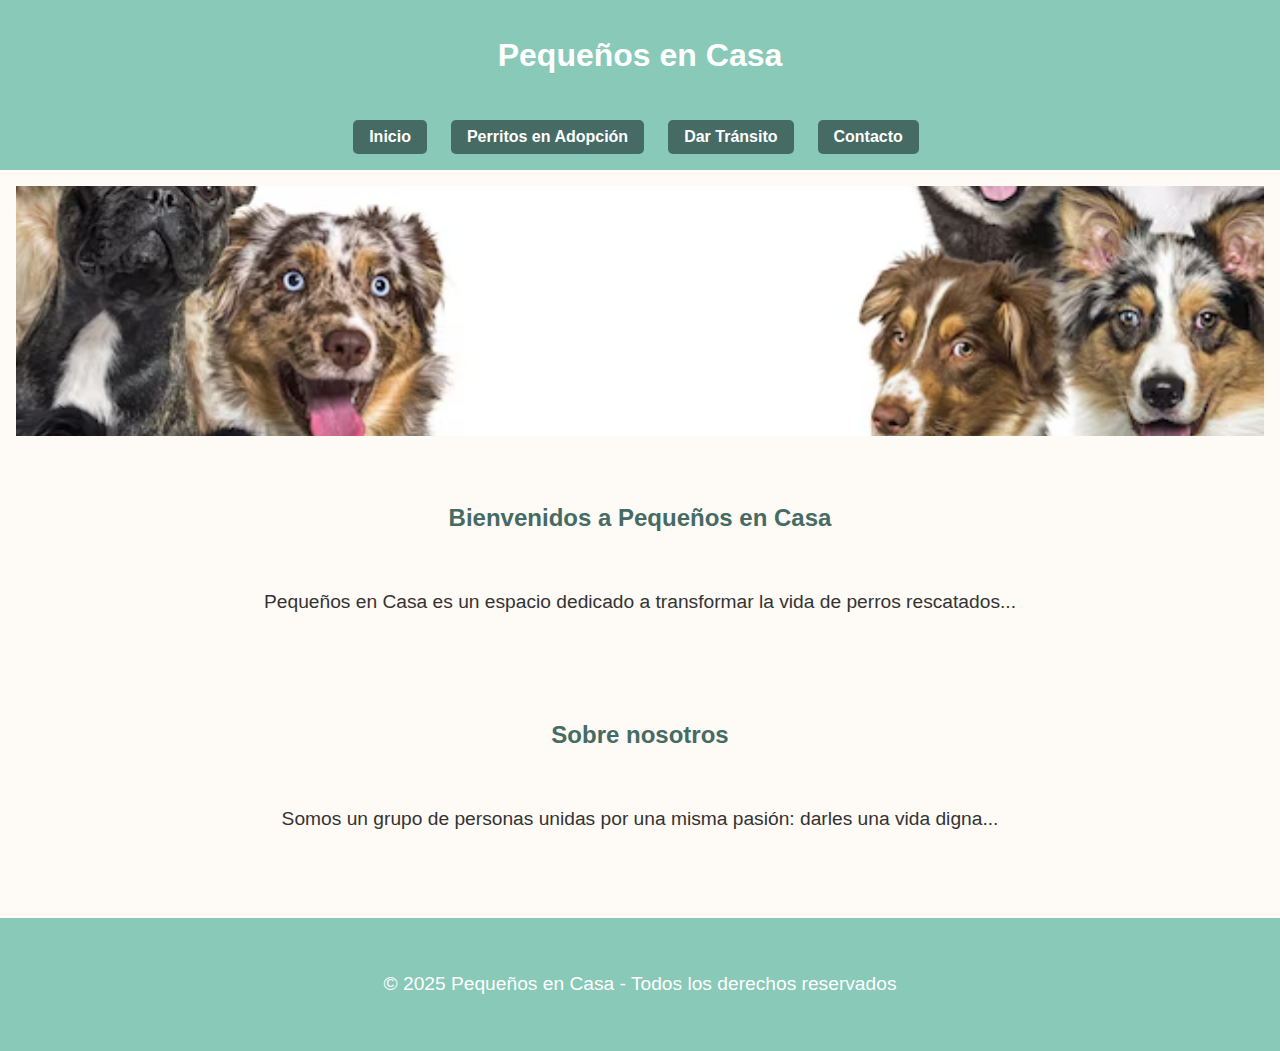
<file: index.html>
<!DOCTYPE html>
<html lang="en">

<head>
    <meta charset="UTF-8">
    <meta name="viewport" content="width=device-width, initial-scale=1.0">
    <title>Pequeños en Casa</title>
    <link rel="stylesheet" href="estilos.css">
</head>

<body>
    <header class="header">
        <div class="container header-container">
          <h1>Pequeños en Casa</h1>
          <nav class="nav">
            <ul class="nav-list">
              <li><a href="index.html">Inicio</a></li>
              <li><a href="perros.html">Perritos en Adopción</a></li>
              <li><a href="transito.html">Dar Tránsito</a></li>
              <li><a href="contacto.html">Contacto</a></li>
            </ul>
          </nav>
        </div>
      </header>
      <main class="main">
        <section class="hero">
          <img src="img/imagen-destacada.jpg" alt="Pequeños rescatados" class="hero-img">
        </section>
    
        <section class="bienvenida container">
          <h2>Bienvenidos a Pequeños en Casa</h2>
          <p class="descripcion">
            Pequeños en Casa es un espacio dedicado a transformar la vida de perros rescatados...
          </p>
        </section>
    
        <section class="sobre-nosotros container">
            <h2>Sobre nosotros</h2>
            <p class="centrado">Somos un grupo de personas unidas por una misma pasión: darles una vida digna...</p>
          </section>
      </main>
    
      <footer class="footer">
        <div class="container">
          <p>&copy; 2025 Pequeños en Casa - Todos los derechos reservados</p>
        </div>
      </footer>
    
    </body>
    </html>
</file>
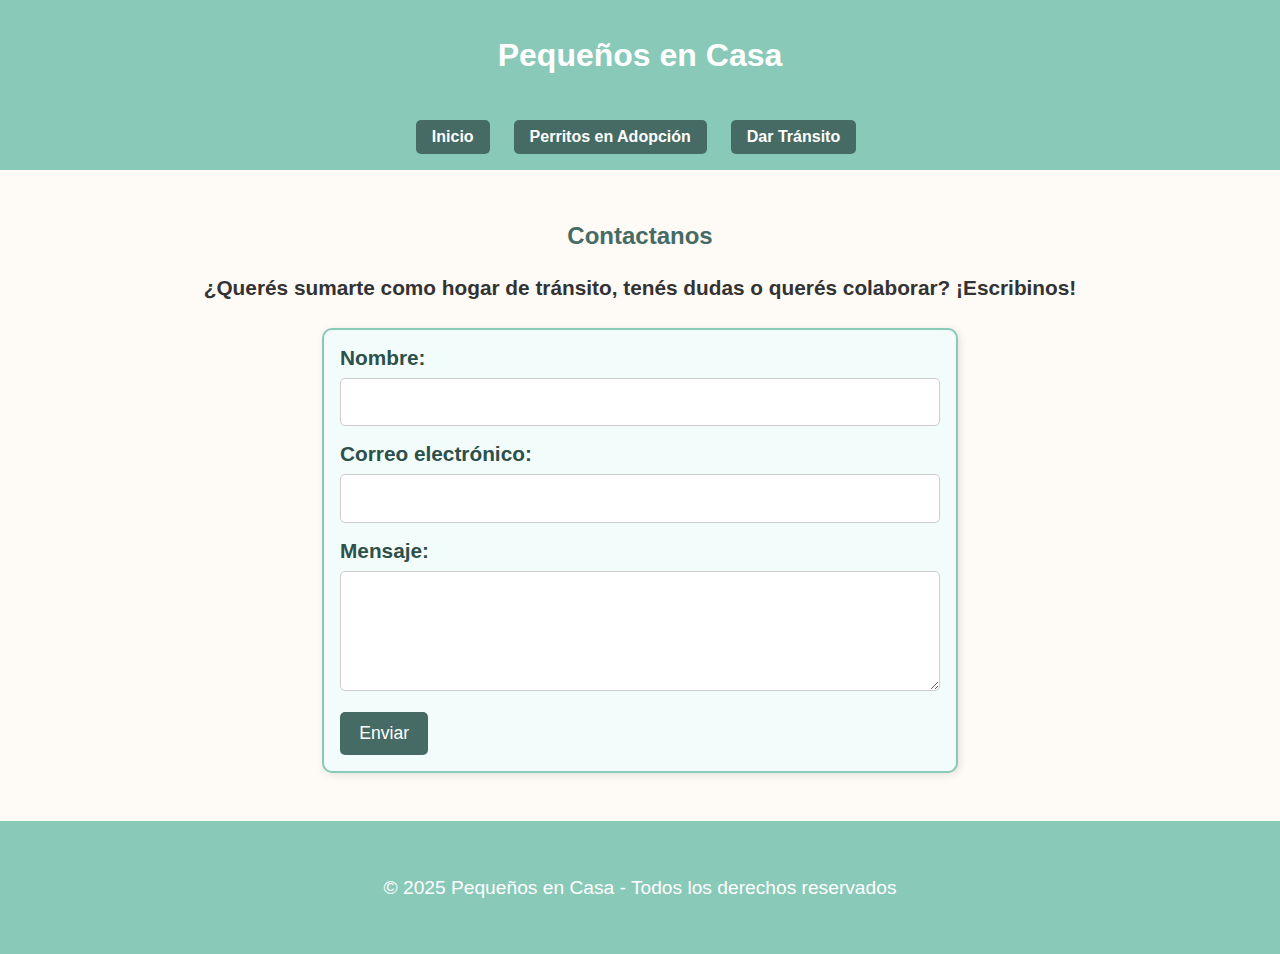
<file: contacto.html>
<!DOCTYPE html>
<html lang="es">
<head>
  <meta charset="UTF-8">
  <meta name="viewport" content="width=device-width, initial-scale=1.0">
  <title>Contactanos</title>
  <link rel="stylesheet" href="estilos.css">
</head>
<body>

  <header class="header">
    <div class="container header-container">
      <h1>Pequeños en Casa</h1>
      <nav>
        <ul class="nav-list">
          <li><a href="index.html">Inicio</a></li>
          <li><a href="perros.html">Perritos en Adopción</a></li>
          <li><a href="transito.html">Dar Tránsito</a></li>
        </ul>
      </nav>
    </div>
  </header>

  <main class="main">
    <section class="container">
      <h2>Contactanos</h2>
      <p class="contacto-texto">
        ¿Querés sumarte como hogar de tránsito, tenés dudas o querés colaborar? ¡Escribinos!
      </p>

      <form>
        <label for="nombre">Nombre:</label>
        <input type="text" id="nombre" name="nombre" required>

        <label for="email">Correo electrónico:</label>
        <input type="email" id="email" name="email" required>

        <label for="mensaje">Mensaje:</label>
        <textarea id="mensaje" name="mensaje" rows="4" required></textarea>

        <button type="submit">Enviar</button>
      </form>
    </section>
  </main>

  <footer class="footer">
    <div class="container">
      <p>&copy; 2025 Pequeños en Casa - Todos los derechos reservados</p>
    </div>
  </footer>

</body>
</html>
</file>
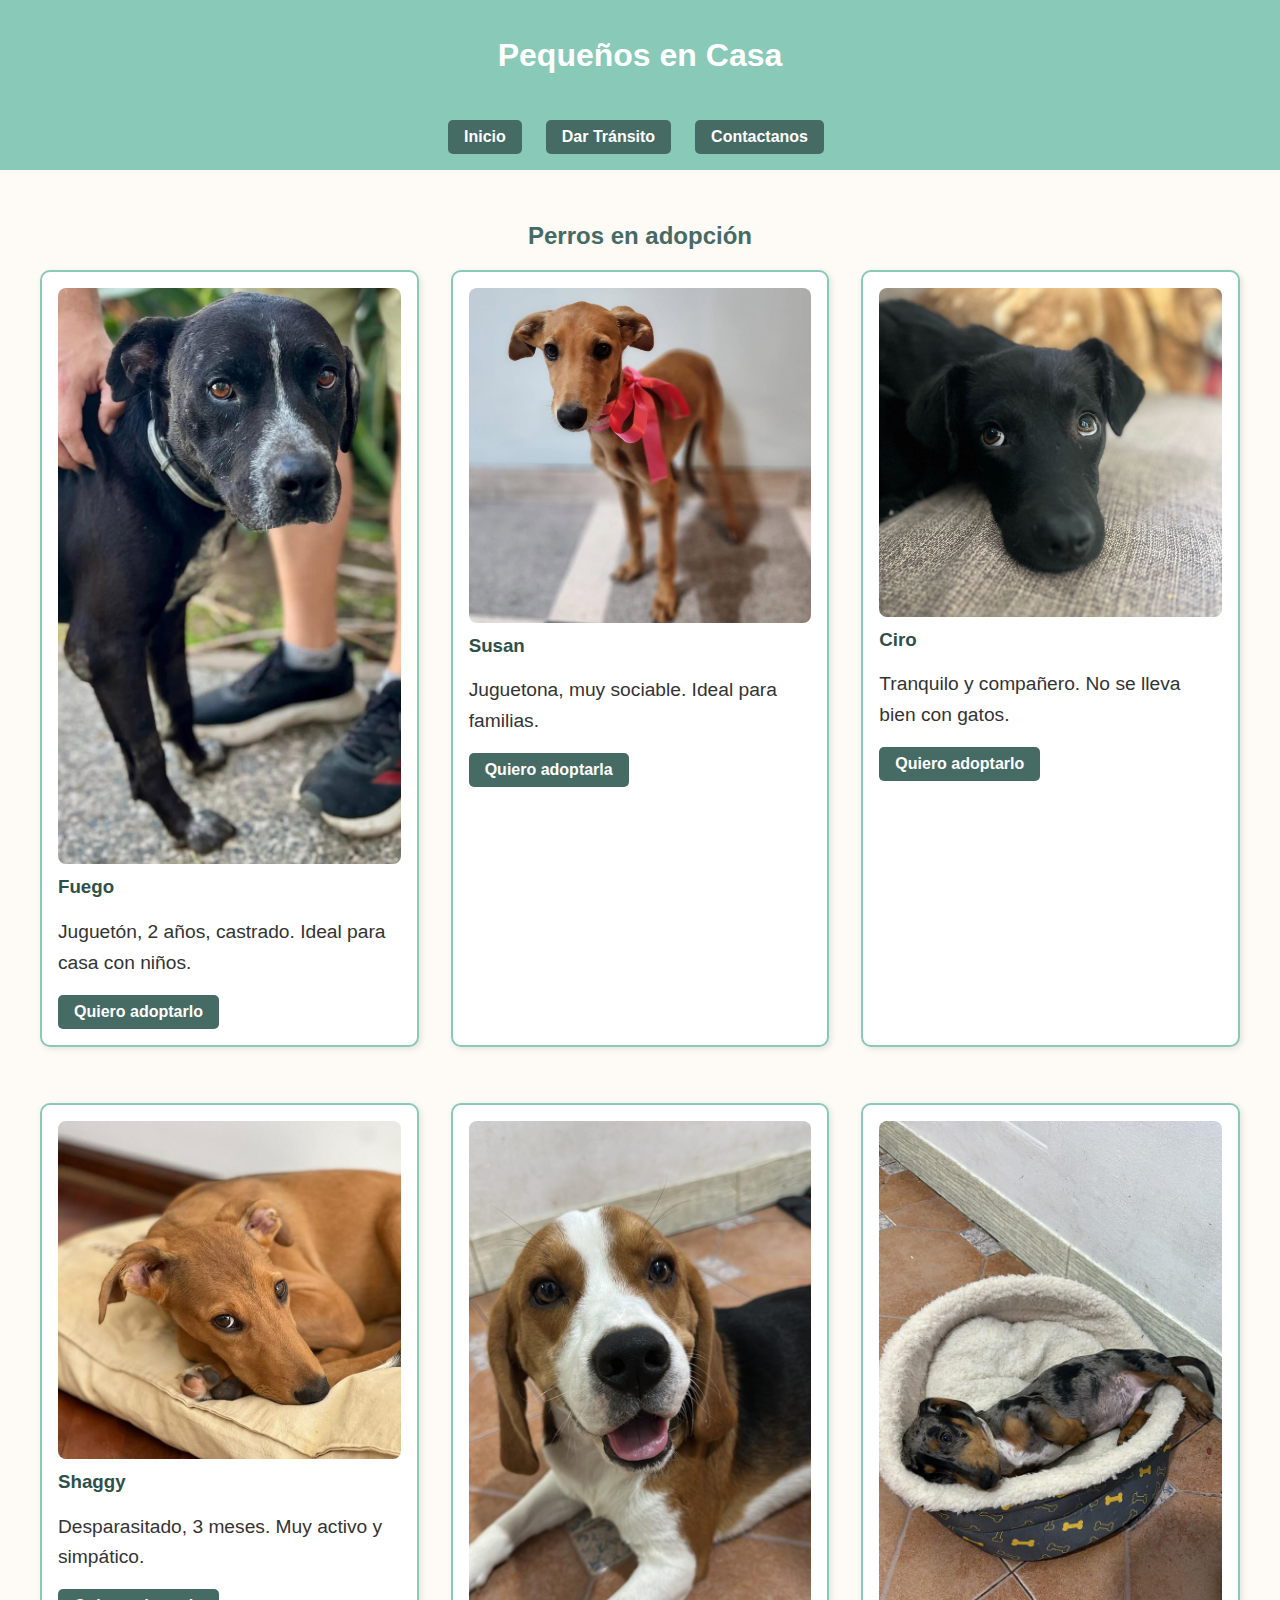
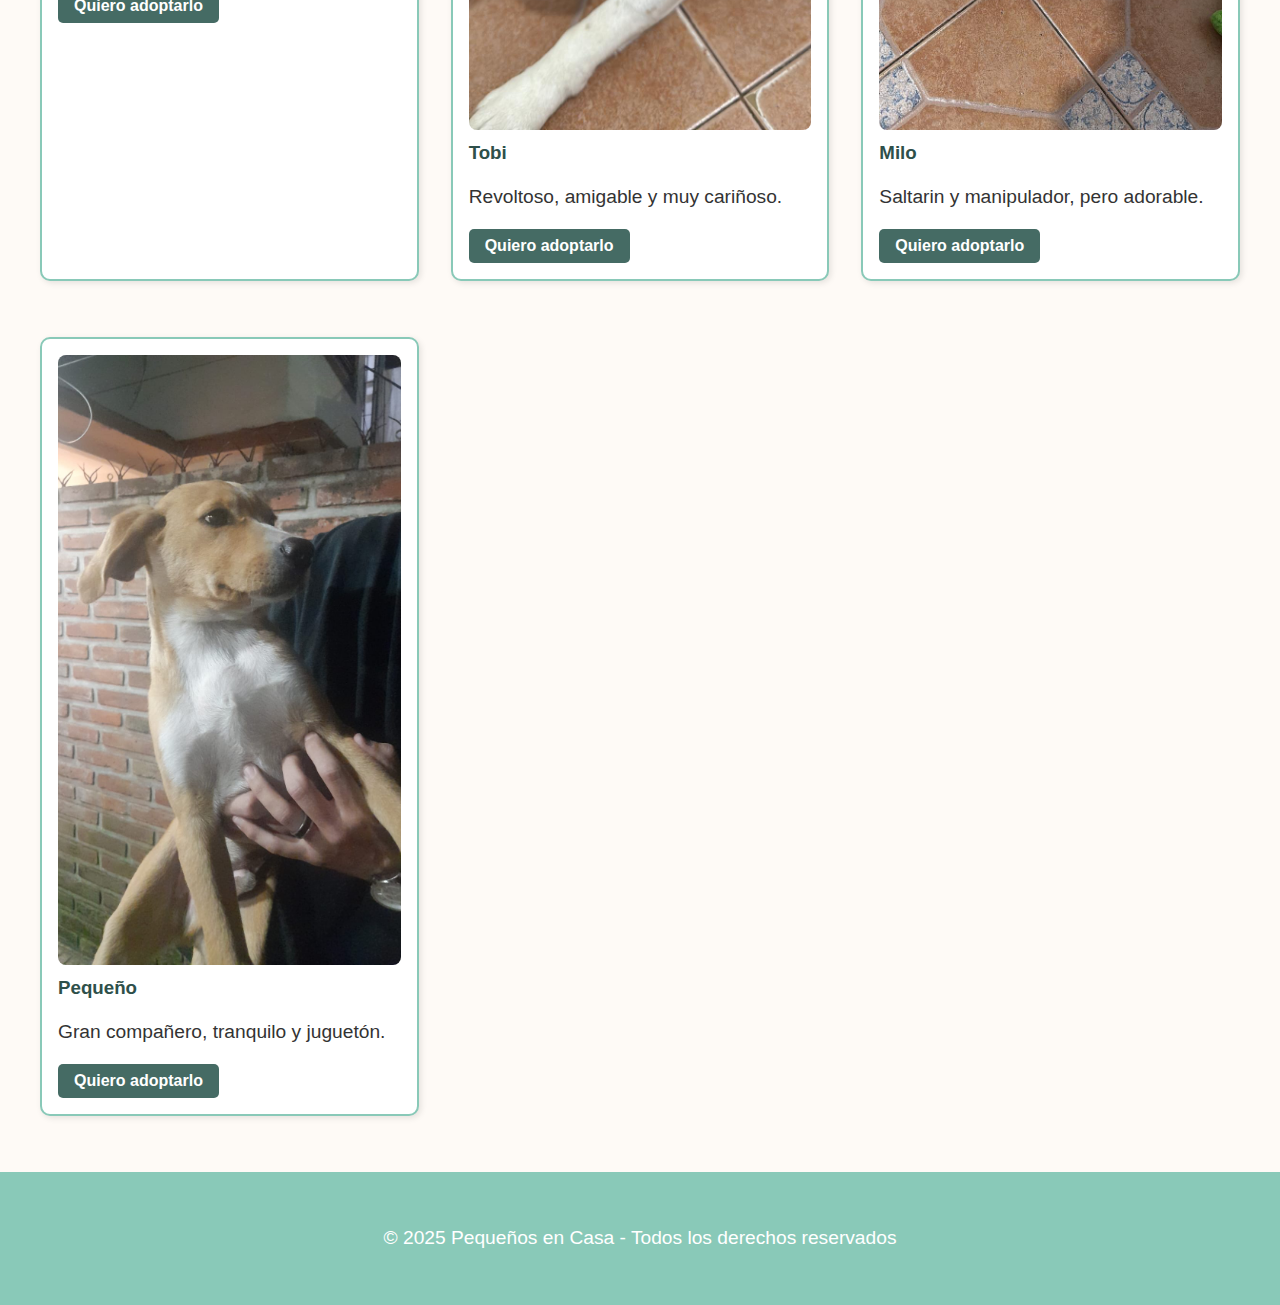
<file: perros.html>
<!DOCTYPE html>
<html lang="es">
<head>
  <meta charset="UTF-8">
  <meta name="viewport" content="width=device-width, initial-scale=1.0">
  <title>Perritos en Adopción</title>
  <link rel="stylesheet" href="estilos.css">
</head>
<body>

  <header class="header">
    <div class="container header-container">
      <h1>Pequeños en Casa</h1>
      <nav>
        <ul class="nav-list">
          <li><a href="index.html">Inicio</a></li>
          <li><a href="transito.html">Dar Tránsito</a></li>
          <li><a href="contacto.html">Contactanos</a></li>
        </ul>
      </nav>
    </div>
  </header>

  <main class="main">
    <section class="container">
      <h2>Perros en adopción</h2>

      <div class="grid-perros">
        <article>
          <img src="img/IMG_2910.jpg" alt="Fuego">
          <h3>Fuego</h3>
          <p>Juguetón, 2 años, castrado. Ideal para casa con niños.</p>
          <a href="contacto.html">Quiero adoptarlo</a>
        </article>

        <article>
          <img src="img/IMG_2911.jpg" alt="Susan">
          <h3>Susan</h3>
          <p>Juguetona, muy sociable. Ideal para familias.</p>
          <a href="contacto.html">Quiero adoptarla</a>
        </article>

        <article>
          <img src="img/IMG_2912.jpeg" alt="Ciro">
          <h3>Ciro</h3>
          <p>Tranquilo y compañero. No se lleva bien con gatos.</p>
          <a href="contacto.html">Quiero adoptarlo</a>
        </article>

        <article>
          <img src="img/IMG_2913.jpg" alt="Shaggy">
          <h3>Shaggy</h3>
          <p>Desparasitado, 3 meses. Muy activo y simpático.</p>
          <a href="contacto.html">Quiero adoptarlo</a>
        </article>

        <article>
          <img src="img/IMG_2914.jpeg" alt="Tobi">
          <h3>Tobi</h3>
          <p>Revoltoso, amigable y muy cariñoso.</p>
          <a href="contacto.html">Quiero adoptarlo</a>
        </article>

        <article>
          <img src="img/IMG_2915.jpeg" alt="Milo">
          <h3>Milo</h3>
          <p>Saltarin y manipulador, pero adorable.</p>
          <a href="contacto.html">Quiero adoptarlo</a>
        </article>

        <article>
          <img src="img/IMG_2916.jpeg" alt="Pequeño">
          <h3>Pequeño</h3>
          <p>Gran compañero, tranquilo y juguetón.</p>
          <a href="contacto.html">Quiero adoptarlo</a>
        </article>
      </div>
    </section>
  </main>

  <footer class="footer">
    <div class="container">
      <p>&copy; 2025 Pequeños en Casa - Todos los derechos reservados</p>
    </div>
  </footer>

</body>
</html>
</file>
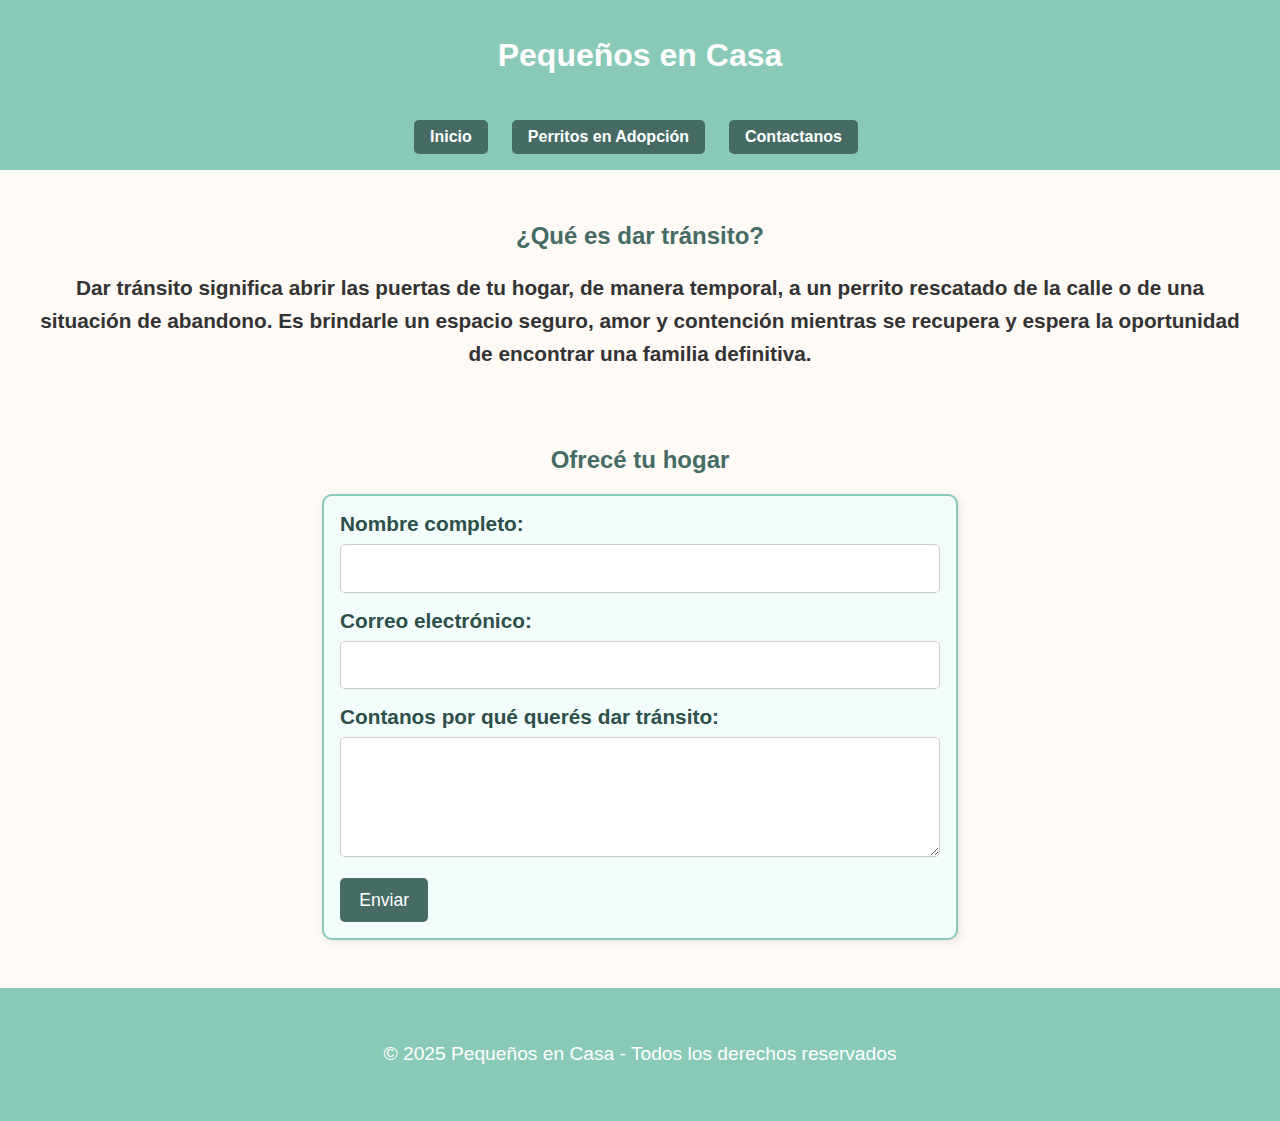
<file: transito.html>
<!DOCTYPE html>
<html lang="es">
<head>
  <meta charset="UTF-8">
  <meta name="viewport" content="width=device-width, initial-scale=1.0">
  <title>Dar Tránsito</title>
  <link rel="stylesheet" href="estilos.css">
</head>
<body>

  <header class="header">
    <div class="container header-container">
      <h1>Pequeños en Casa</h1>
      <nav>
        <ul class="nav-list">
          <li><a href="index.html">Inicio</a></li>
          <li><a href="perros.html">Perritos en Adopción</a></li>
          <li><a href="contacto.html">Contactanos</a></li>
        </ul>
      </nav>
    </div>
  </header>

  <main class="main">
    <section class="container">
      <h2>¿Qué es dar tránsito?</h2>
      <p class="contacto-texto">
        Dar tránsito significa abrir las puertas de tu hogar, de manera temporal, a un perrito rescatado de la calle o de una situación de abandono. 
        Es brindarle un espacio seguro, amor y contención mientras se recupera y espera la oportunidad de encontrar una familia definitiva.
      </p>
    </section>

    <section class="container">
      <h2>Ofrecé tu hogar</h2>
      <form>
        <label for="nombre">Nombre completo:</label>
        <input type="text" id="nombre" name="nombre" required>

        <label for="email">Correo electrónico:</label>
        <input type="email" id="email" name="email" required>

        <label for="mensaje">Contanos por qué querés dar tránsito:</label>
        <textarea id="mensaje" name="mensaje" rows="4" required></textarea>

        <button type="submit">Enviar</button>
      </form>
    </section>
  </main>

  <footer class="footer">
    <div class="container">
      <p>&copy; 2025 Pequeños en Casa - Todos los derechos reservados</p>
    </div>
  </footer>

</body>
</html>
</file>
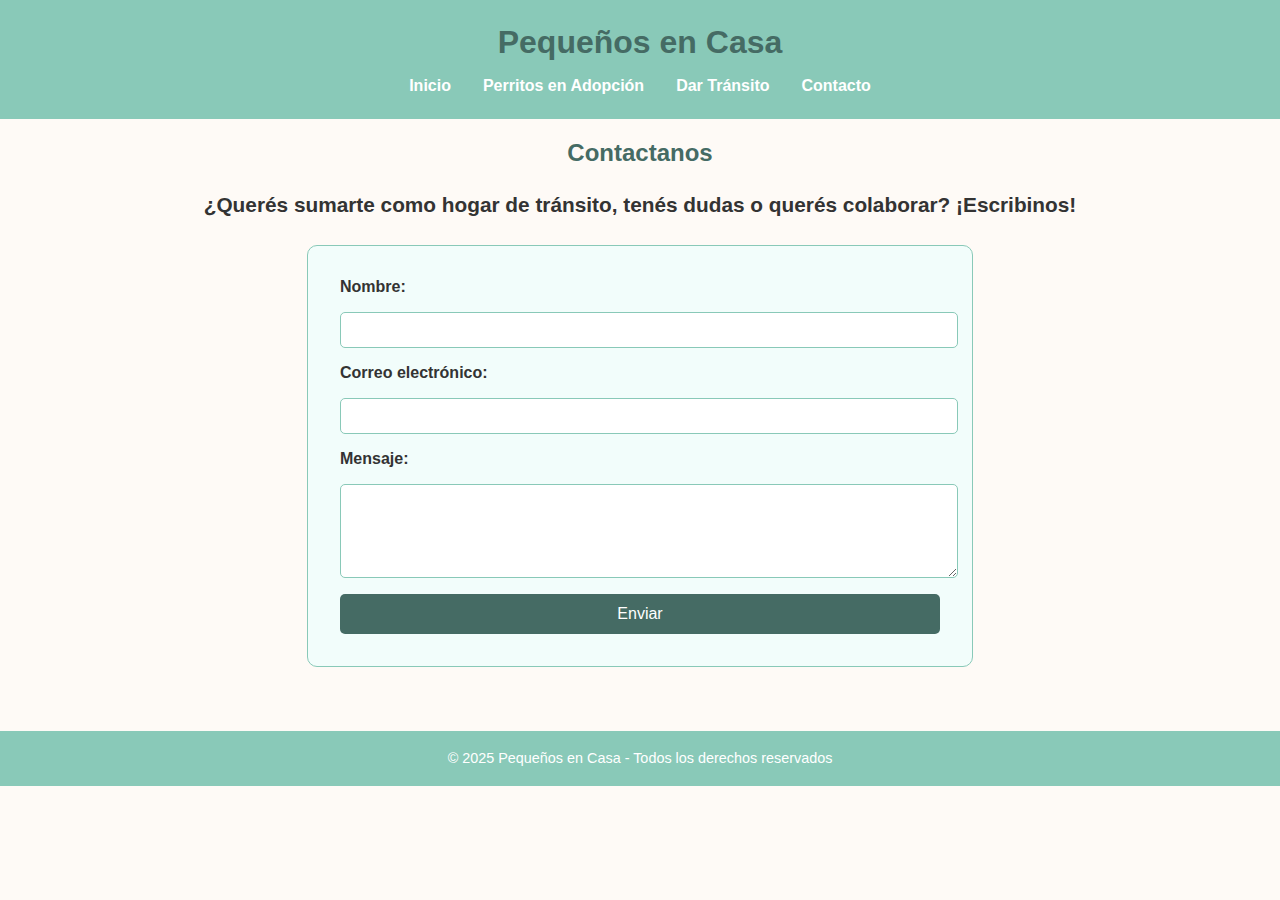
<file: contacto/contacto.html>
<!DOCTYPE html>
<html lang="es">

<head>
  <meta charset="UTF-8" />
  <meta name="viewport" content="width=device-width, initial-scale=1.0" />
  <title>Contactanos</title>
  <link rel="stylesheet" href="../css/estilos.css">
</head>

<body>
  <header class="header">
    <div class="container header-container">
      <h1>Pequeños en Casa</h1>
      <nav>
        <ul class="nav-list">
          <li><a href="../index.html">Inicio</a></li>
          <li><a href="../perros/perros.html">Perritos en Adopción</a></li>
          <li><a href="../transito/transito.html">Dar Tránsito</a></li>
          <li><a href="../contacto/contacto.html">Contacto</a></li>
        </ul>
      </nav>
    </div>
  </header>

  <main class="main">
    <section class="container">
      <h2>Contactanos</h2>
      <p class="contacto-texto">
        ¿Querés sumarte como hogar de tránsito, tenés dudas o querés colaborar? ¡Escribinos!
      </p>

      <form>
        <label for="nombre">Nombre:</label>
        <input type="text" id="nombre" name="nombre" required />

        <label for="email">Correo electrónico:</label>
        <input type="email" id="email" name="email" required />

        <label for="mensaje">Mensaje:</label>
        <textarea id="mensaje" name="mensaje" rows="4" required></textarea>

        <button type="submit">Enviar</button>
      </form>
    </section>
  </main>

  <footer class="footer">
    <div class="container">
      <p>&copy; 2025 Pequeños en Casa - Todos los derechos reservados</p>
    </div>
  </footer>
</body>

</html>
</file>
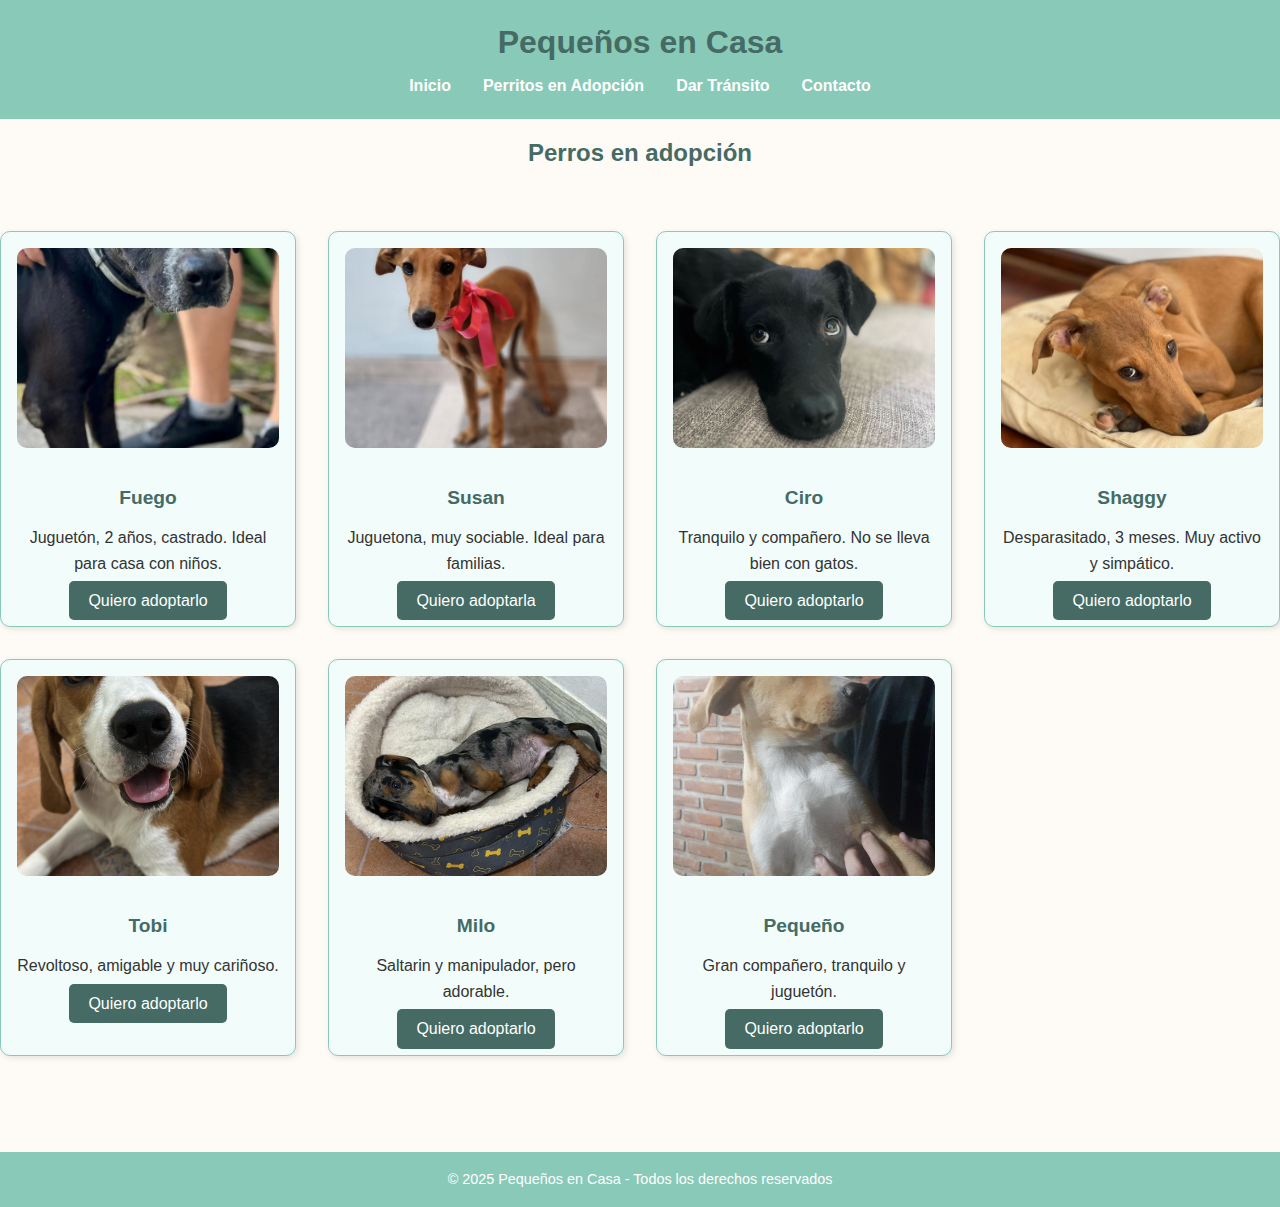
<file: perros/perros.html>
<!DOCTYPE html>
<html lang="es">
<head>
  <meta charset="UTF-8">
  <meta name="viewport" content="width=device-width, initial-scale=1.0">
  <title>Perritos en Adopción</title>
  <link rel="stylesheet" href="../css/estilos.css">
</head>
<body>

  <header class="header">
    <div class="container header-container">
      <h1>Pequeños en Casa</h1>
      <nav>
        <ul class="nav-list">
          <li><a href="../index.html">Inicio</a></li>
          <li><a href="../perros/perros.html">Perritos en Adopción</a></li>
          <li><a href="../transito/transito.html">Dar Tránsito</a></li>
          <li><a href="../contacto/contacto.html">Contacto</a></li>
        </ul>
      </nav>
    </div>
  </header>

  <main class="main">
    <section class="container">
      <h2>Perros en adopción</h2>

      <div class="grid-perros">
        <article>
          <img src="../img/IMG_2910.jpg" alt="Fuego">
          <h3>Fuego</h3>
          <p>Juguetón, 2 años, castrado. Ideal para casa con niños.</p>
          <a href="../contacto/contacto.html">Quiero adoptarlo</a>
        </article>

        <article>
          <img src="../img/IMG_2911.jpg" alt="Susan">
          <h3>Susan</h3>
          <p>Juguetona, muy sociable. Ideal para familias.</p>
          <a href="../contacto/contacto.html">Quiero adoptarla</a>
        </article>

        <article>
          <img src="../img/IMG_2912.jpeg" alt="Ciro">
          <h3>Ciro</h3>
          <p>Tranquilo y compañero. No se lleva bien con gatos.</p>
          <a href="../contacto/contacto.html">Quiero adoptarlo</a>
        </article>

        <article>
          <img src="../img/IMG_2913.jpg" alt="Shaggy">
          <h3>Shaggy</h3>
          <p>Desparasitado, 3 meses. Muy activo y simpático.</p>
          <a href="../contacto/contacto.html">Quiero adoptarlo</a>
        </article>

        <article>
          <img src="../img/IMG_2914.jpeg" alt="Tobi">
          <h3>Tobi</h3>
          <p>Revoltoso, amigable y muy cariñoso.</p>
          <a href="../contacto/contacto.html">Quiero adoptarlo</a>
        </article>

        <article>
          <img src="../img/IMG_2915.jpeg" alt="Milo">
          <h3>Milo</h3>
          <p>Saltarin y manipulador, pero adorable.</p>
          <a href="../contacto/contacto.html">Quiero adoptarlo</a>
        </article>

        <article>
          <img src="../img/IMG_2916.jpeg" alt="Pequeño">
          <h3>Pequeño</h3>
          <p>Gran compañero, tranquilo y juguetón.</p>
          <a href="../contacto/contacto.html">Quiero adoptarlo</a>
        </article>
      </div>
    </section>
  </main>

  <footer class="footer">
    <div class="container">
      <p>&copy; 2025 Pequeños en Casa - Todos los derechos reservados</p>
    </div>
  </footer>

</body>
</html>
</file>
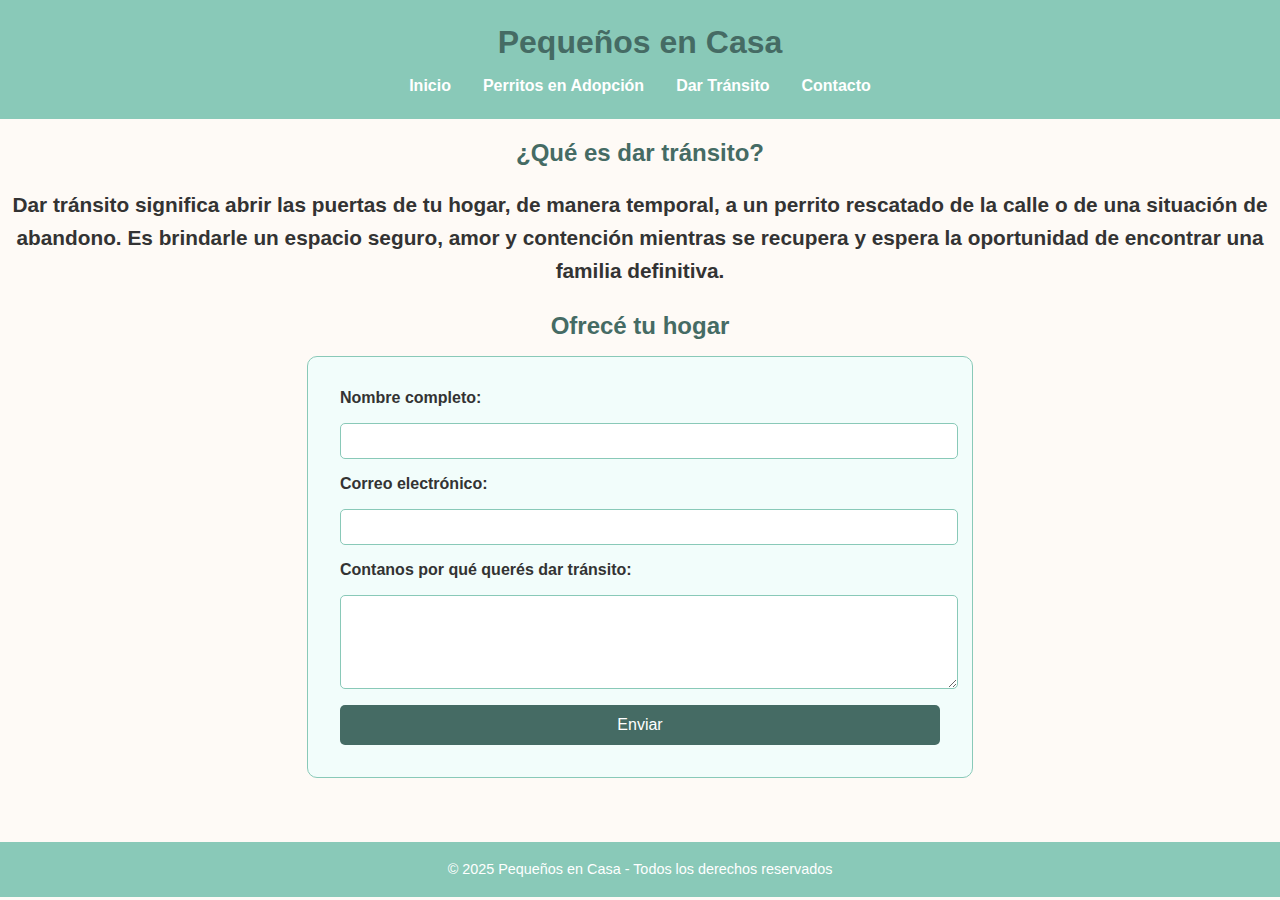
<file: transito/transito.html>
<!DOCTYPE html>
<html lang="es">
<head>
  <meta charset="UTF-8" />
  <meta name="viewport" content="width=device-width, initial-scale=1.0" />
  <title>Dar Tránsito</title>
  <link rel="stylesheet" href="../css/estilos.css" />
</head>
<body>
  <header class="header">
    <div class="container header-container">
      <h1>Pequeños en Casa</h1>
      <nav>
        <ul class="nav-list">
          <li><a href="../index.html">Inicio</a></li>
          <li><a href="../perros/perros.html">Perritos en Adopción</a></li>
          <li><a href="../transito/transito.html">Dar Tránsito</a></li>
          <li><a href="../contacto/contacto.html">Contacto</a></li>
        </ul>
      </nav>
    </div>
  </header>

  <main class="main">
    <section class="container">
      <h2 class="transito-titulo">¿Qué es dar tránsito?</h2>
      <p class="contacto-texto">
        Dar tránsito significa abrir las puertas de tu hogar, de manera temporal, a un perrito rescatado de la calle o de una situación de abandono.
        Es brindarle un espacio seguro, amor y contención mientras se recupera y espera la oportunidad de encontrar una familia definitiva.
      </p>
    </section>

    <section class="container">
      <h2 class="transito-titulo">Ofrecé tu hogar</h2>
      <form>
        <label for="nombre">Nombre completo:</label>
        <input type="text" id="nombre" name="nombre" required />

        <label for="email">Correo electrónico:</label>
        <input type="email" id="email" name="email" required />

        <label for="mensaje">Contanos por qué querés dar tránsito:</label>
        <textarea id="mensaje" name="mensaje" rows="4" required></textarea>

        <button type="submit">Enviar</button>
      </form>
    </section>
  </main>

  <footer class="footer">
    <div class="container">
      <p>&copy; 2025 Pequeños en Casa - Todos los derechos reservados</p>
    </div>
  </footer>
</body>
</html>
</file>
<file: estilos.css>
body {
  font-family: Arial, sans-serif;
  background-color: #fefaf6;
  color: #333;
  margin: 0;
  padding: 0;
}


.container {
  max-width: 1200px;
  margin: 0 auto;
  padding: 1rem;
}


.header {
  background-color: #89c9b8;
  color: white;
}

.header-container {
  display: flex;
  flex-direction: column;
  align-items: center;
  text-align: center;
}

.nav-list {
  list-style: none;
  padding: 0;
  margin: 1rem 0 0 0;
  display: flex;
  flex-wrap: wrap;
  justify-content: center;
  gap: 1rem;
}

.nav-list a {
  color: white;
  text-decoration: none;
  font-weight: bold;
}


main {
  padding: 1rem;
}

.hero-img {
  width: 100%;
  height: 250px;
  object-fit: cover;
  display: block;
  margin-bottom: 2rem;
}

.bienvenida,
.sobre-nosotros {
  display: grid;
  gap: 1rem;
  margin-bottom: 2rem;
}

h2 {
  color: #456b64;
  font-size: 1.5rem;
  text-align: center;
}

p {
  font-size: 1.2rem;
  line-height: 1.6;
}

.descripcion {
  text-align: center;
}


a {
  display: inline-block;
  margin: 0.5rem 0.5rem 0 0;
  padding: 0.5rem 1rem;
  background-color: #456b64;
  color: white;
  text-decoration: none;
  border-radius: 5px;
}


article {
  background-color: #ffffff;
  border: 2px solid #89c9b8;
  border-radius: 10px;
  margin-bottom: 1.5rem;
  padding: 1rem;
  max-width: 600px;
  box-shadow: 2px 2px 6px rgba(0,0,0,0.1);
}

article img {
  width: 100%;
  height: auto;
  border-radius: 8px;
}

article h3 {
  margin-top: 0.5rem;
  color: #2e504a;
}

article p {
  margin: 0.5rem 0;
}

article a {
  font-weight: bold;
}


form {
  background-color: #f2fdfb;
  border: 2px solid #89c9b8;
  border-radius: 10px;
  padding: 1rem;
  max-width: 600px;
  margin: 1rem auto;
  box-shadow: 2px 2px 8px rgba(0,0,0,0.1);
  font-size: 1.3rem;
}

form * {
  font-size: 1.3rem;
}

form label {
  display: block;
  font-weight: bold;
  margin-bottom: 0.5rem;
  color: #2e504a;
}

form input,
form textarea {
  width: 100%;
  box-sizing: border-box;
  padding: 0.7rem;
  margin-bottom: 1rem;
  border: 1px solid #ccc;
  border-radius: 5px;
  font-family: inherit;
}

form button {
  background-color: #456b64;
  color: white;
  padding: 0.7rem 1.2rem;
  border: none;
  border-radius: 5px;
  font-size: 1.1rem;
  cursor: pointer;
}

form button:hover {
  background-color: #2e504a;
}

.contacto-texto {
  text-align: center;
  font-weight: bold;
  margin-bottom: 1.5rem;
  font-size: 1.3rem;
}


.footer {
  background-color: #89c9b8;
  color: white;
  text-align: center;
  padding: 1rem;
}

.grid-perros {
  display: grid;
  gap: 2rem;
  grid-template-columns: 1fr;
  justify-items: center;
}

@media (min-width: 768px) {
  .grid-perros {
    grid-template-columns: repeat(2, 1fr);
  }
}

@media (min-width: 1024px) {
  .grid-perros {
    grid-template-columns: repeat(3, 1fr);
  }
}
.centrado {
  text-align: center;
}
</file>
<file: css/estilos.css>
@keyframes bounce {
  0%, 100% {
    transform: translateY(0);
  }
  50% {
    transform: translateY(-5px);
  }
}
body {
  margin: 0;
  padding: 0;
  background-color: #fefaf6;
  color: #333;
  font-family: Arial, sans-serif;
}

h1, h2, h3 {
  color: #456b64;
  font-weight: bold;
}

p {
  line-height: 1.6;
  font-size: 1.2rem;
}

.header {
  background-color: #89c9b8;
  color: white;
}
.header .header-container {
  display: flex;
  justify-content: center;
  align-items: center;
  flex-direction: column;
  padding: 1.5rem 0;
}
.header .header-container h1 {
  margin: 0;
  font-size: 2rem;
  text-align: center;
}
.header .header-container nav {
  margin-top: 1rem;
}
.header .header-container nav .nav-list {
  display: flex;
  justify-content: center;
  gap: 2rem;
  list-style: none;
  padding: 0;
  margin: 0;
}
.header .header-container nav .nav-list li a {
  color: white;
  text-decoration: none;
  font-weight: bold;
  transition: transform 0.2s ease;
}
.header .header-container nav .nav-list li a:hover {
  transform: scale(1.05);
}

.footer {
  background-color: #89c9b8;
  color: white;
  padding: 1rem 0;
  text-align: center;
}
.footer p {
  margin: 0;
  font-size: 0.9rem;
}

.grid-perros {
  display: grid;
  grid-template-columns: repeat(auto-fit, minmax(250px, 1fr));
  gap: 1.5rem;
  margin-top: 2rem;
}

button {
  background-color: #456b64;
  color: white;
  padding: 0.7rem 1.2rem;
  border: none;
  border-radius: 5px;
  font-size: 1rem;
  cursor: pointer;
  transition: background-color 0.3s ease;
}
button:hover {
  background-color: rgb(49.0056818182, 75.9943181818, 71.0227272727);
}

.grid-perros article {
  background-color: #f2fdfb;
  padding: 1rem;
  border-radius: 10px;
  box-shadow: 2px 2px 6px rgba(0, 0, 0, 0.1);
  text-align: center;
  transition: transform 0.3s ease;
}
.grid-perros article:hover {
  transform: scale(1.03);
}
.grid-perros article article img {
  width: 100%;
  height: auto;
  max-height: 250px;
  object-fit: contain;
  object-position: center;
  display: block;
  margin: 0 auto;
  border-radius: 8px;
}
.grid-perros article h3 {
  color: #456b64;
  font-size: 1.2rem;
  margin-bottom: 0.5rem;
}
.grid-perros article p {
  font-size: 1rem;
  margin-bottom: 1rem;
  color: #333;
}
.grid-perros article a {
  background-color: #456b64;
  color: white;
  padding: 0.7rem 1.2rem;
  border: none;
  border-radius: 5px;
  font-size: 1rem;
  cursor: pointer;
  transition: background-color 0.3s ease;
}
.grid-perros article a:hover {
  background-color: rgb(49.0056818182, 75.9943181818, 71.0227272727);
}

form {
  display: flex;
  flex-direction: column;
  gap: 1rem;
  background-color: #f2fdfb;
  padding: 1.5rem;
  border-radius: 10px;
  max-width: 600px;
  margin: 0 auto;
}
form input,
form textarea {
  padding: 0.7rem;
  border: 1px solid #89c9b8;
  border-radius: 10px;
  font-size: 1rem;
  width: 100%;
}
form button {
  align-self: flex-end;
}

.hero img.hero-img {
  width: 100%;
  height: 300px;
  object-fit: cover;
  border-radius: 10px;
  margin-bottom: 2rem;
}

.bienvenida,
.sobre-nosotros {
  display: grid;
  gap: 1rem;
  margin-bottom: 2rem;
}
.bienvenida h2,
.sobre-nosotros h2 {
  color: #456b64;
  font-size: 1.5rem;
  text-align: center;
}
.bienvenida p,
.sobre-nosotros p {
  font-size: 1.2rem;
  line-height: 1.6;
  text-align: center;
}

.grid-perros {
  display: grid;
  grid-template-columns: repeat(auto-fit, minmax(250px, 1fr));
  gap: 2rem;
  padding: 2rem 0;
}
.grid-perros article {
  background-color: #f2fdfb;
  border: 1px solid #89c9b8;
  border-radius: 10px;
  box-shadow: 2px 2px 6px rgba(0, 0, 0, 0.1);
  padding: 1rem;
  text-align: center;
  transition: transform 0.3s ease;
}
.grid-perros article:hover {
  transform: translateY(-5px);
}
.grid-perros article img {
  width: 100%;
  height: 200px;
  object-fit: cover;
  border-radius: 10px;
  margin-bottom: 1rem;
}
.grid-perros article h3 {
  font-size: 1.2rem;
  color: #456b64;
  margin-bottom: 0.5rem;
}
.grid-perros article p {
  font-size: 1rem;
  margin-bottom: 1rem;
}
.grid-perros article a {
  background-color: #456b64;
  color: white;
  padding: 0.7rem 1.2rem;
  border: none;
  border-radius: 5px;
  font-size: 1rem;
  cursor: pointer;
  transition: background-color 0.3s ease;
  text-decoration: none;
}
.grid-perros article a:hover {
  background-color: rgb(49.0056818182, 75.9943181818, 71.0227272727);
}

.contacto-texto {
  text-align: center;
  font-weight: bold;
  margin-bottom: 1.5rem;
  font-size: 1.3rem;
}

form {
  display: grid;
  gap: 1rem;
  background-color: #f2fdfb;
  padding: 2rem;
  border: 1px solid #89c9b8;
  border-radius: 10px;
  max-width: 600px;
  margin: 0 auto;
}
form label {
  font-weight: bold;
}
form input,
form textarea {
  padding: 0.5rem;
  border: 1px solid #89c9b8;
  border-radius: 5px;
  font-size: 1rem;
}
form button {
  background-color: #456b64;
  color: white;
  padding: 0.7rem 1.2rem;
  border: none;
  border-radius: 5px;
  font-size: 1rem;
  cursor: pointer;
  transition: background-color 0.3s ease;
}
form button:hover {
  background-color: rgb(49.0056818182, 75.9943181818, 71.0227272727);
}

.container h2 {
  text-align: center;
  margin-bottom: 1rem;
}

.container form {
  margin-top: 1rem;
}

main section:last-child {
  margin-bottom: 4rem;
}

.hero img {
  width: 100%;
  height: auto;
  border-radius: 10px;
  box-shadow: 0 2px 6px rgba(0, 0, 0, 0.15);
  margin-bottom: 2rem;
}

.bienvenida,
.sobre-nosotros {
  text-align: center;
  margin-bottom: 2rem;
  padding: 0 1rem;
}
.bienvenida h2,
.sobre-nosotros h2 {
  color: #456b64;
  font-size: 1.8rem;
  margin-bottom: 1rem;
}
.bienvenida p,
.sobre-nosotros p {
  font-size: 1.2rem;
  line-height: 1.6;
  max-width: 700px;
  margin: 0 auto;
  color: #333;
}

/*# sourceMappingURL=estilos.css.map */
</file>
